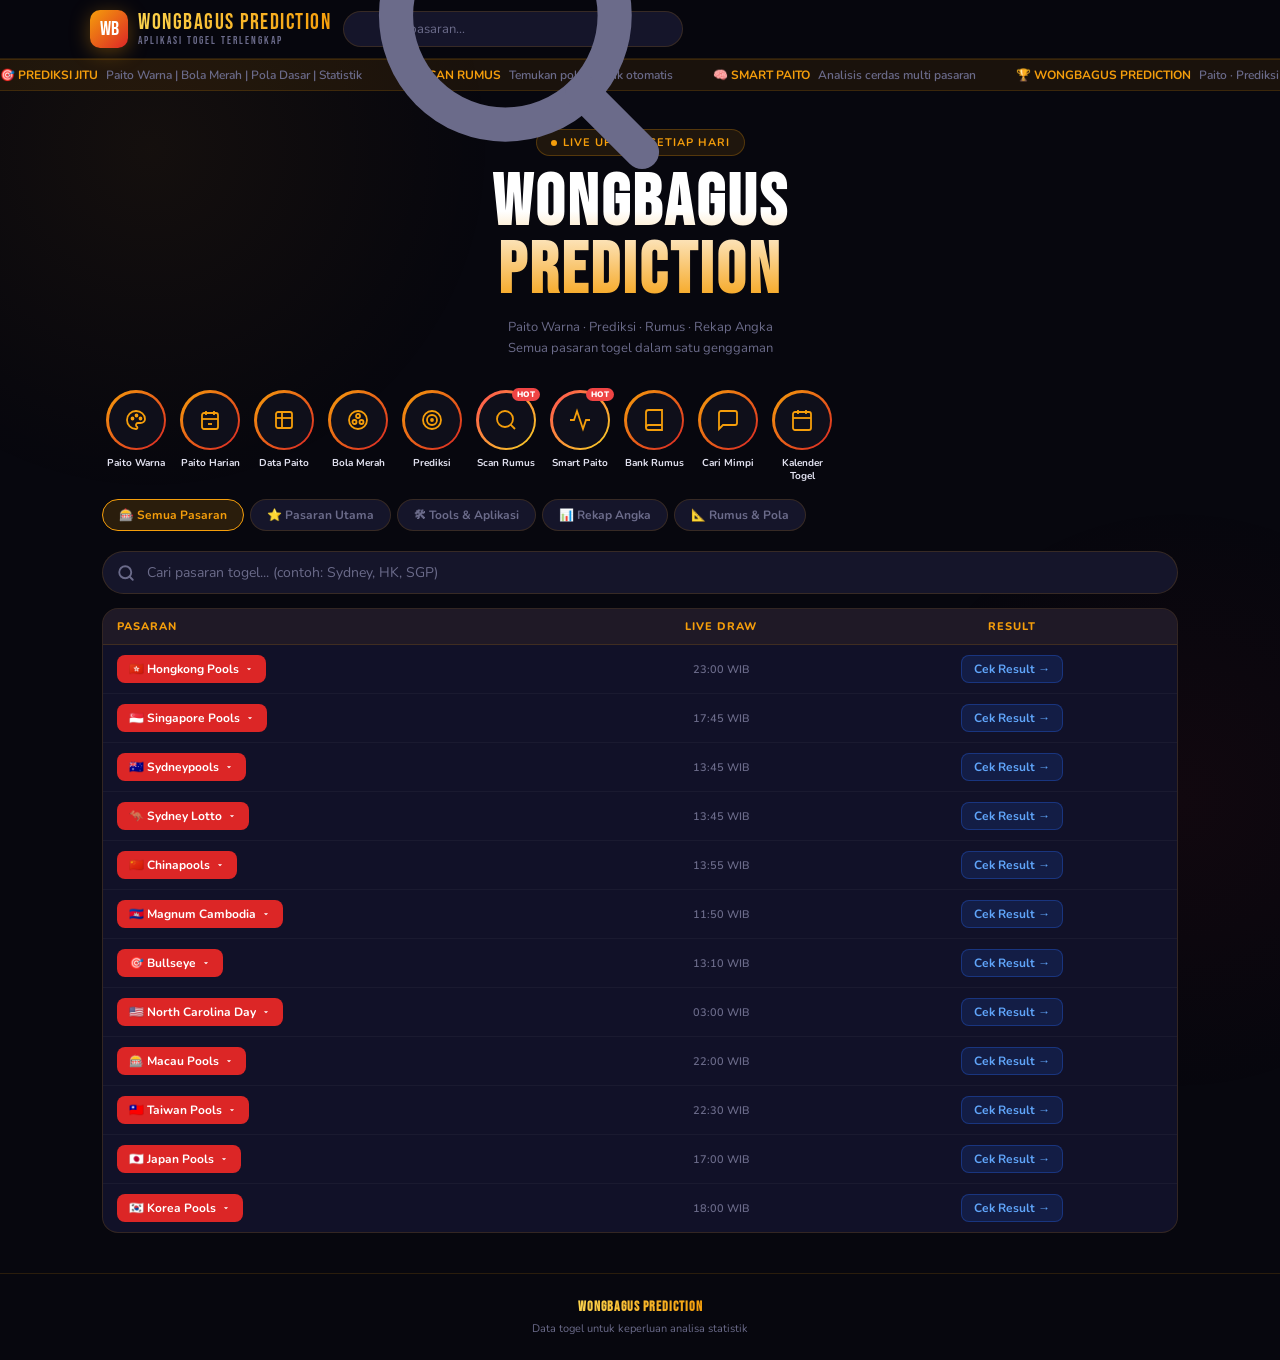
<file: index.html>
<!DOCTYPE html>
<html lang="id">
<head>
  <meta charset="UTF-8">
  <meta name="viewport" content="width=device-width, initial-scale=1.0">
  <title>WONGBAGUS PREDICTION – Aplikasi Togel Terlengkap</title>
  <meta name="description" content="WONGBAGUS PREDICTION – Paito Warna, Prediksi, Rekap, Rumus Togel terlengkap.">
  <link rel="preconnect" href="https://fonts.googleapis.com">
  <link href="https://fonts.googleapis.com/css2?family=Bebas+Neue&family=Nunito:wght@400;600;700;800;900&display=swap" rel="stylesheet">
  <style>
    :root {
      --gold: #f59e0b;
      --gold-light: #fcd34d;
      --gold-dark: #b45309;
      --red: #dc2626;
      --red-dark: #991b1b;
      --blue: #2563eb;
      --bg: #07070e;
      --bg2: #0f0f1a;
      --bg3: #15152a;
      --card: #111128;
      --border: rgba(245,158,11,0.15);
      --text: #e2e2f0;
      --muted: #6b6b8a;
      --green: #10b981;
    }

    *, *::before, *::after { box-sizing: border-box; margin: 0; padding: 0; }

    html { scroll-behavior: smooth; }

    body {
      font-family: 'Nunito', sans-serif;
      background: var(--bg);
      color: var(--text);
      min-height: 100vh;
      overflow-x: hidden;
    }

    /* BG EFFECT */
    body::before {
      content: '';
      position: fixed;
      top: -200px; left: -200px;
      width: 700px; height: 700px;
      background: radial-gradient(circle, rgba(245,158,11,0.06) 0%, transparent 70%);
      pointer-events: none;
      z-index: 0;
      animation: pulse-bg 8s ease-in-out infinite alternate;
    }
    body::after {
      content: '';
      position: fixed;
      bottom: -200px; right: -200px;
      width: 600px; height: 600px;
      background: radial-gradient(circle, rgba(220,38,38,0.05) 0%, transparent 70%);
      pointer-events: none;
      z-index: 0;
    }
    @keyframes pulse-bg {
      from { transform: scale(1); opacity: 0.7; }
      to { transform: scale(1.3); opacity: 1; }
    }

    /* HEADER */
    header {
      position: sticky;
      top: 0;
      z-index: 999;
      background: rgba(7,7,14,0.95);
      backdrop-filter: blur(16px);
      border-bottom: 1px solid var(--border);
      padding: 10px 16px;
    }
    .header-inner {
      max-width: 1100px;
      margin: 0 auto;
      display: flex;
      align-items: center;
      gap: 12px;
    }
    .logo-wrap { display: flex; align-items: center; gap: 10px; flex-shrink: 0; }
    .logo-icon {
      width: 38px; height: 38px;
      background: linear-gradient(135deg, var(--gold), var(--red));
      border-radius: 10px;
      display: flex; align-items: center; justify-content: center;
      font-family: 'Bebas Neue', sans-serif;
      font-size: 20px;
      color: #fff;
      letter-spacing: 0;
      flex-shrink: 0;
      box-shadow: 0 4px 20px rgba(245,158,11,0.35);
    }
    .logo-text {
      font-family: 'Bebas Neue', sans-serif;
      font-size: clamp(16px, 3.5vw, 22px);
      letter-spacing: 1.5px;
      background: linear-gradient(90deg, var(--gold-light), var(--gold));
      -webkit-background-clip: text;
      -webkit-text-fill-color: transparent;
      background-clip: text;
      line-height: 1;
    }
    .logo-sub {
      font-family: 'Bebas Neue', sans-serif;
      font-size: clamp(9px, 2vw, 11px);
      letter-spacing: 2px;
      color: var(--muted);
      -webkit-text-fill-color: var(--muted);
      line-height: 1;
      margin-top: 1px;
    }
    .header-search {
      flex: 1;
      position: relative;
      max-width: 340px;
    }
    .header-search input {
      width: 100%;
      background: var(--bg3);
      border: 1px solid var(--border);
      border-radius: 50px;
      padding: 8px 16px 8px 38px;
      color: var(--text);
      font-family: 'Nunito', sans-serif;
      font-size: 13px;
      outline: none;
      transition: border-color 0.2s;
    }
    .header-search input:focus { border-color: var(--gold); }
    .header-search input::placeholder { color: var(--muted); }
    .header-search svg {
      position: absolute; left: 12px; top: 50%;
      transform: translateY(-50%);
      color: var(--muted);
      pointer-events: none;
    }


    /* HERO */
    .hero {
      position: relative;
      text-align: center;
      padding: 38px 16px 24px;
      z-index: 1;
    }
    .hero-badge {
      display: inline-flex;
      align-items: center;
      gap: 6px;
      background: rgba(245,158,11,0.1);
      border: 1px solid rgba(245,158,11,0.25);
      border-radius: 50px;
      padding: 5px 14px;
      font-size: 11px;
      font-weight: 700;
      color: var(--gold);
      letter-spacing: 1px;
      text-transform: uppercase;
      margin-bottom: 14px;
    }
    .hero-badge span {
      width: 6px; height: 6px;
      background: var(--gold);
      border-radius: 50%;
      animation: blink 1.5s ease-in-out infinite;
    }
    @keyframes blink { 0%,100%{opacity:1;} 50%{opacity:0.2;} }
    .hero h1 {
      font-family: 'Bebas Neue', sans-serif;
      font-size: clamp(34px, 9vw, 72px);
      letter-spacing: 3px;
      line-height: 0.95;
      background: linear-gradient(180deg, #fff 30%, var(--gold) 100%);
      -webkit-background-clip: text;
      -webkit-text-fill-color: transparent;
      background-clip: text;
      margin-bottom: 10px;
    }
    .hero p {
      font-size: 13px;
      color: var(--muted);
      max-width: 400px;
      margin: 0 auto;
      line-height: 1.6;
    }

    /* WRAPPER */
    .main-wrap {
      max-width: 1100px;
      margin: 0 auto;
      padding: 0 12px 40px;
      position: relative;
      z-index: 1;
    }

    /* QUICK FEATURES STORY-STYLE */
    .quick-features {
      display: flex;
      gap: 14px;
      overflow-x: auto;
      padding: 8px 4px 16px;
      scrollbar-width: none;
      -ms-overflow-style: none;
    }
    .quick-features::-webkit-scrollbar { display: none; }
    .qf-item {
      display: flex;
      flex-direction: column;
      align-items: center;
      gap: 7px;
      flex-shrink: 0;
      cursor: pointer;
      text-decoration: none;
    }
    .qf-ring {
      width: 60px; height: 60px;
      border-radius: 50%;
      background: linear-gradient(135deg, var(--gold), var(--red));
      padding: 2.5px;
      transition: transform 0.2s;
    }
    .qf-item:hover .qf-ring { transform: scale(1.08); }
    .qf-inner {
      width: 100%; height: 100%;
      background: var(--bg2);
      border-radius: 50%;
      display: flex;
      align-items: center;
      justify-content: center;
    }
    .qf-inner svg { width: 24px; height: 24px; stroke: var(--gold); fill: none; stroke-width: 1.8; }
    .qf-label {
      font-size: 10px;
      font-weight: 700;
      color: var(--text);
      text-align: center;
      max-width: 60px;
      line-height: 1.3;
    }
    .qf-hot { position: relative; }
    .qf-hot .qf-ring { background: linear-gradient(135deg, #ff4e50, #f9d423); }
    .qf-hot-badge {
      position: absolute;
      top: -2px; right: -4px;
      background: #ef4444;
      color: #fff;
      font-size: 8px;
      font-weight: 900;
      padding: 1px 5px;
      border-radius: 50px;
      letter-spacing: 0.5px;
    }

    /* SECTION TITLE */
    .sec-title {
      display: flex;
      align-items: center;
      gap: 10px;
      margin: 20px 0 12px;
    }
    .sec-title h2 {
      font-family: 'Bebas Neue', sans-serif;
      font-size: clamp(18px, 5vw, 26px);
      letter-spacing: 1.5px;
      color: var(--gold-light);
    }
    .sec-title .line {
      flex: 1;
      height: 1px;
      background: linear-gradient(90deg, var(--border), transparent);
    }
    .sec-badge {
      background: rgba(245,158,11,0.12);
      border: 1px solid var(--border);
      border-radius: 50px;
      padding: 2px 10px;
      font-size: 11px;
      font-weight: 700;
      color: var(--gold);
    }

    /* SEARCH MARKET */
    .market-search-wrap {
      position: relative;
      margin-bottom: 14px;
    }
    .market-search-wrap input {
      width: 100%;
      background: var(--bg3);
      border: 1px solid var(--border);
      border-radius: 50px;
      padding: 11px 20px 11px 44px;
      color: var(--text);
      font-family: 'Nunito', sans-serif;
      font-size: 14px;
      outline: none;
      transition: border-color 0.2s;
    }
    .market-search-wrap input:focus { border-color: var(--gold); }
    .market-search-wrap input::placeholder { color: var(--muted); }
    .market-search-wrap svg {
      position: absolute; left: 15px; top: 50%;
      transform: translateY(-50%);
      color: var(--muted);
      pointer-events: none;
      width: 18px; height: 18px;
    }

    /* MARKET TABLE */
    .market-table-wrap {
      background: var(--card);
      border: 1px solid var(--border);
      border-radius: 16px;
      overflow: hidden;
    }
    table { width: 100%; border-collapse: collapse; }
    thead { background: rgba(245,158,11,0.06); }
    thead th {
      padding: 10px 14px;
      font-size: 11px;
      font-weight: 800;
      letter-spacing: 1px;
      text-transform: uppercase;
      color: var(--gold);
      border-bottom: 1px solid var(--border);
    }
    thead th:first-child { text-align: left; }
    thead th:not(:first-child) { text-align: center; }
    tbody tr {
      border-bottom: 1px solid rgba(255,255,255,0.04);
      transition: background 0.15s;
    }
    tbody tr:hover { background: rgba(245,158,11,0.04); }
    tbody tr:last-child { border-bottom: none; }
    tbody td { padding: 10px 14px; font-size: 13px; }
    tbody td:first-child { text-align: left; }
    tbody td:not(:first-child) { text-align: center; }

    /* MARKET DROPDOWN */
    .market-dropdown-wrap { position: relative; display: inline-block; }
    .mkt-btn {
      background: var(--red);
      color: #fff;
      border: none;
      border-radius: 8px;
      padding: 6px 12px;
      font-family: 'Nunito', sans-serif;
      font-size: 12px;
      font-weight: 700;
      cursor: pointer;
      display: flex;
      align-items: center;
      gap: 5px;
      transition: background 0.15s;
      white-space: nowrap;
    }
    .mkt-btn:hover { background: var(--red-dark); }
    .mkt-btn svg { width: 10px; height: 10px; fill: #fff; transition: transform 0.2s; }
    .mkt-btn.open svg { transform: rotate(180deg); }
    .mkt-dropdown {
      display: none;
      position: absolute;
      top: calc(100% + 4px);
      left: 0;
      z-index: 100;
      background: #1a1a30;
      border: 1px solid var(--border);
      border-radius: 12px;
      min-width: 220px;
      padding: 6px;
      box-shadow: 0 16px 40px rgba(0,0,0,0.6);
    }
    .mkt-dropdown.open { display: block; }
    .mkt-dropdown a {
      display: flex;
      align-items: center;
      gap: 8px;
      padding: 7px 10px;
      border-radius: 8px;
      color: var(--text);
      text-decoration: none;
      font-size: 12.5px;
      font-weight: 600;
      transition: background 0.1s, color 0.1s;
    }
    .mkt-dropdown a:hover { background: rgba(245,158,11,0.12); color: var(--gold); }
    .mkt-dropdown a svg { width: 14px; height: 14px; stroke: var(--gold); flex-shrink: 0; }
    .mkt-dropdown .dd-div {
      height: 1px;
      background: var(--border);
      margin: 4px 6px;
    }

    /* RESULT BADGES */
    .cek-result-btn {
      display: inline-block;
      background: rgba(37,99,235,0.15);
      border: 1px solid rgba(37,99,235,0.35);
      color: #60a5fa;
      font-size: 12px;
      font-weight: 700;
      padding: 5px 12px;
      border-radius: 8px;
      text-decoration: none;
      transition: background 0.15s, color 0.15s;
      white-space: nowrap;
    }
    .cek-result-btn:hover {
      background: rgba(37,99,235,0.3);
      color: #93c5fd;
    }
    .live-time {
      font-size: 11px;
      color: var(--muted);
      font-weight: 600;
    }

    .hidden-row { display: none !important; }

    /* TOOLS GRID */
    .tools-grid {
      display: grid;
      grid-template-columns: repeat(auto-fill, minmax(100px, 1fr));
      gap: 10px;
    }
    .tool-item {
      display: flex;
      flex-direction: column;
      align-items: center;
      gap: 8px;
      background: var(--card);
      border: 1px solid var(--border);
      border-radius: 14px;
      padding: 14px 8px 10px;
      text-decoration: none;
      transition: transform 0.2s, border-color 0.2s, background 0.2s;
      cursor: pointer;
      text-align: center;
    }
    .tool-item:hover {
      transform: translateY(-3px);
      border-color: var(--gold);
      background: rgba(245,158,11,0.06);
    }
    .tool-icon {
      width: 44px; height: 44px;
      border-radius: 12px;
      display: flex; align-items: center; justify-content: center;
      flex-shrink: 0;
    }
    .tool-icon svg { width: 22px; height: 22px; fill: none; stroke: #fff; stroke-width: 2; }
    .tool-name {
      font-size: 11px;
      font-weight: 700;
      color: var(--text);
      line-height: 1.3;
    }
    .tool-hot {
      display: inline-block;
      background: #ef4444;
      color: #fff;
      font-size: 8px;
      font-weight: 900;
      padding: 1px 5px;
      border-radius: 50px;
      margin-top: -4px;
    }

    /* TABS */
    .tab-nav {
      display: flex;
      gap: 6px;
      overflow-x: auto;
      scrollbar-width: none;
      padding-bottom: 4px;
      margin-bottom: 16px;
    }
    .tab-nav::-webkit-scrollbar { display: none; }
    .tab-btn {
      flex-shrink: 0;
      background: var(--bg3);
      border: 1px solid var(--border);
      border-radius: 50px;
      padding: 7px 16px;
      font-family: 'Nunito', sans-serif;
      font-size: 12px;
      font-weight: 700;
      color: var(--muted);
      cursor: pointer;
      transition: all 0.2s;
      white-space: nowrap;
    }
    .tab-btn.active, .tab-btn:hover {
      background: rgba(245,158,11,0.15);
      border-color: var(--gold);
      color: var(--gold);
    }
    .tab-pane { display: none; }
    .tab-pane.active { display: block; }

    /* PASARAN UTAMA CARDS */
    .pasaran-grid {
      display: grid;
      grid-template-columns: repeat(auto-fill, minmax(160px, 1fr));
      gap: 10px;
    }
    .pasaran-card {
      background: var(--card);
      border: 1px solid var(--border);
      border-radius: 14px;
      overflow: hidden;
      transition: transform 0.2s, border-color 0.2s;
    }
    .pasaran-card:hover { transform: translateY(-3px); border-color: var(--gold); }
    .pasaran-header {
      padding: 12px 12px 8px;
      display: flex;
      align-items: center;
      gap: 8px;
    }
    .pasaran-flag {
      font-size: 22px;
      line-height: 1;
    }
    .pasaran-name {
      font-size: 13px;
      font-weight: 800;
      color: var(--text);
    }
    .pasaran-time {
      font-size: 10px;
      color: var(--muted);
      font-weight: 600;
    }
    .pasaran-features {
      padding: 0 8px 10px;
      display: flex;
      flex-wrap: wrap;
      gap: 4px;
    }
    .feat-btn {
      display: inline-flex;
      align-items: center;
      gap: 4px;
      background: var(--bg3);
      border: 1px solid rgba(255,255,255,0.06);
      border-radius: 6px;
      padding: 4px 8px;
      font-size: 10px;
      font-weight: 700;
      color: var(--muted);
      text-decoration: none;
      transition: all 0.15s;
      white-space: nowrap;
    }
    .feat-btn:hover { background: rgba(245,158,11,0.12); color: var(--gold); border-color: var(--border); }
    .feat-btn.highlight { background: rgba(220,38,38,0.12); border-color: rgba(220,38,38,0.2); color: #f87171; }
    .feat-btn.highlight:hover { background: rgba(220,38,38,0.2); color: #fca5a5; }

    /* FOOTER */
    footer {
      text-align: center;
      padding: 24px 16px;
      border-top: 1px solid var(--border);
      color: var(--muted);
      font-size: 12px;
      position: relative;
      z-index: 1;
    }
    footer strong {
      font-family: 'Bebas Neue', sans-serif;
      letter-spacing: 1px;
      background: linear-gradient(90deg, var(--gold-light), var(--gold));
      -webkit-background-clip: text;
      -webkit-text-fill-color: transparent;
      background-clip: text;
      font-size: 14px;
    }

    /* RESPONSIVE */
    @media (max-width: 600px) {
      .header-inner { gap: 8px; }
      .logo-sub { display: none; }
      .header-search { max-width: 180px; }
      .live-col { display: none; }
      .tools-grid { grid-template-columns: repeat(auto-fill, minmax(80px, 1fr)); gap: 8px; }
      .pasaran-grid { grid-template-columns: repeat(auto-fill, minmax(140px, 1fr)); }
    }

    /* SCROLL TOP BTN */
    #scrollTop {
      position: fixed;
      bottom: 20px; right: 16px;
      width: 42px; height: 42px;
      background: linear-gradient(135deg, var(--gold), var(--gold-dark));
      border: none;
      border-radius: 50%;
      cursor: pointer;
      display: flex; align-items: center; justify-content: center;
      z-index: 500;
      box-shadow: 0 4px 20px rgba(245,158,11,0.4);
      opacity: 0;
      transform: translateY(20px);
      transition: opacity 0.3s, transform 0.3s;
    }
    #scrollTop.visible { opacity: 1; transform: translateY(0); }
    #scrollTop svg { width: 18px; height: 18px; stroke: #000; fill: none; stroke-width: 3; }

    /* ANNOUNCE TICKER */
    .ticker-wrap {
      background: rgba(245,158,11,0.08);
      border-bottom: 1px solid var(--border);
      border-top: 1px solid var(--border);
      padding: 7px 0;
      overflow: hidden;
      position: relative;
    }
    .ticker-inner {
      display: flex;
      white-space: nowrap;
      animation: ticker-scroll 30s linear infinite;
      gap: 40px;
    }
    @keyframes ticker-scroll {
      from { transform: translateX(0); }
      to { transform: translateX(-50%); }
    }
    .ticker-item {
      font-size: 12px;
      font-weight: 700;
      color: var(--gold);
      display: inline-flex;
      align-items: center;
      gap: 8px;
    }
    .ticker-item span { color: var(--muted); font-weight: 600; }
  </style>
</head>
<body>

<!-- HEADER -->
<header>
  <div class="header-inner">
    <div class="logo-wrap">
      <div class="logo-icon">WB</div>
      <div>
        <div class="logo-text">WONGBAGUS PREDICTION</div>
        <div class="logo-sub">APLIKASI TOGEL TERLENGKAP</div>
      </div>
    </div>
    <div class="header-search">
      <svg viewBox="0 0 24 24" stroke="currentColor" fill="none" stroke-width="2.5" stroke-linecap="round" stroke-linejoin="round">
        <circle cx="11" cy="11" r="8"/><line x1="21" y1="21" x2="16.65" y2="16.65"/>
      </svg>
      <input type="search" id="headerSearch" placeholder="Cari pasaran..." autocomplete="off">
    </div>

  </div>
</header>

<!-- TICKER -->
<div class="ticker-wrap">
  <div class="ticker-inner">
    <div class="ticker-item">🎯 PREDIKSI JITU <span>Paito Warna | Bola Merah | Pola Dasar | Statistik</span></div>
    <div class="ticker-item">⚡ SCAN RUMUS <span>Temukan pola terbaik otomatis</span></div>
    <div class="ticker-item">🧠 SMART PAITO <span>Analisis cerdas multi pasaran</span></div>
    <div class="ticker-item">🏆 WONGBAGUS PREDICTION <span>Paito · Prediksi · Rumus · Rekap</span></div>
    <div class="ticker-item">📊 REKAP 2D 3D 4D <span>Lengkap semua pasaran</span></div>
    <!-- duplicate for loop -->
    <div class="ticker-item">🎯 PREDIKSI JITU <span>Paito Warna | Bola Merah | Pola Dasar | Statistik</span></div>
    <div class="ticker-item">⚡ SCAN RUMUS <span>Temukan pola terbaik otomatis</span></div>
    <div class="ticker-item">🧠 SMART PAITO <span>Analisis cerdas multi pasaran</span></div>
    <div class="ticker-item">🏆 WONGBAGUS PREDICTION <span>Paito · Prediksi · Rumus · Rekap</span></div>
    <div class="ticker-item">📊 REKAP 2D 3D 4D <span>Lengkap semua pasaran</span></div>
  </div>
</div>

<!-- HERO -->
<div class="hero">
  <div class="hero-badge"><span></span> LIVE UPDATE SETIAP HARI</div>
  <h1>WONGBAGUS<br>PREDICTION</h1>
  <p>Paito Warna · Prediksi · Rumus · Rekap Angka<br>Semua pasaran togel dalam satu genggaman</p>
</div>

<!-- MAIN CONTENT -->
<div class="main-wrap">

  <!-- QUICK FEATURES -->
  <div class="quick-features">
    <a href="https://159.65.133.131/paito-warna/" class="qf-item" target="_blank" rel="noopener">
      <div class="qf-ring"><div class="qf-inner">
        <svg viewBox="0 0 24 24"><path d="M12 21a9 9 0 0 1 0-18c4.97 0 9 3.582 9 8 0 1.06-.474 2.078-1.318 2.828-.844.75-1.989 1.172-3.182 1.172h-2.5a2 2 0 0 0-1 3.75A1.3 1.3 0 0 1 12 21"/><circle cx="8.5" cy="10.5" r="1"/><circle cx="12.5" cy="7.5" r="1"/><circle cx="16.5" cy="10.5" r="1"/></svg>
      </div></div>
      <span class="qf-label">Paito Warna</span>
    </a>
    <a href="https://159.65.133.131/paito-harian/" class="qf-item" target="_blank" rel="noopener">
      <div class="qf-ring"><div class="qf-inner">
        <svg viewBox="0 0 24 24"><rect x="4" y="5" width="16" height="16" rx="2"/><line x1="16" y1="3" x2="16" y2="7"/><line x1="8" y1="3" x2="8" y2="7"/><line x1="4" y1="11" x2="20" y2="11"/><line x1="10" y1="16" x2="14" y2="16"/></svg>
      </div></div>
      <span class="qf-label">Paito Harian</span>
    </a>
    <a href="https://159.65.133.131/data-pengeluaran-togel/" class="qf-item" target="_blank" rel="noopener">
      <div class="qf-ring"><div class="qf-inner">
        <svg viewBox="0 0 24 24"><rect x="4" y="4" width="16" height="16" rx="2"/><line x1="4" y1="10" x2="20" y2="10"/><line x1="10" y1="4" x2="10" y2="20"/></svg>
      </div></div>
      <span class="qf-label">Data Paito</span>
    </a>
    <a href="https://159.65.133.131/bola-merah/" class="qf-item" target="_blank" rel="noopener">
      <div class="qf-ring"><div class="qf-inner">
        <svg viewBox="0 0 24 24"><circle cx="12" cy="12" r="9"/><circle cx="12" cy="8" r="2"/><circle cx="8.5" cy="14" r="2"/><circle cx="15.5" cy="14" r="2"/></svg>
      </div></div>
      <span class="qf-label">Bola Merah</span>
    </a>
    <a href="https://159.65.133.131/prediksi/" class="qf-item" target="_blank" rel="noopener">
      <div class="qf-ring"><div class="qf-inner">
        <svg viewBox="0 0 24 24"><circle cx="12" cy="12" r="9"/><circle cx="12" cy="12" r="5"/><circle cx="12" cy="12" r="1"/></svg>
      </div></div>
      <span class="qf-label">Prediksi</span>
    </a>
    <a href="https://159.65.133.131/scanner-angkanet-pro/" class="qf-item qf-hot" target="_blank" rel="noopener">
      <span class="qf-hot-badge">HOT</span>
      <div class="qf-ring"><div class="qf-inner">
        <svg viewBox="0 0 24 24"><circle cx="11" cy="11" r="8"/><line x1="21" y1="21" x2="16.65" y2="16.65"/></svg>
      </div></div>
      <span class="qf-label">Scan Rumus</span>
    </a>
    <a href="https://159.65.133.131/smart-paito-warna-engine/" class="qf-item qf-hot" target="_blank" rel="noopener">
      <span class="qf-hot-badge">HOT</span>
      <div class="qf-ring"><div class="qf-inner">
        <svg viewBox="0 0 24 24"><polyline points="22 12 18 12 15 21 9 3 6 12 2 12"/></svg>
      </div></div>
      <span class="qf-label">Smart Paito</span>
    </a>
    <a href="https://159.65.133.131/bank-rumus/" class="qf-item" target="_blank" rel="noopener">
      <div class="qf-ring"><div class="qf-inner">
        <svg viewBox="0 0 24 24"><path d="M4 19.5A2.5 2.5 0 0 1 6.5 17H20"/><path d="M6.5 2H20v20H6.5A2.5 2.5 0 0 1 4 19.5v-15A2.5 2.5 0 0 1 6.5 2z"/></svg>
      </div></div>
      <span class="qf-label">Bank Rumus</span>
    </a>
    <a href="https://159.65.133.131/cari-mimpi/" class="qf-item" target="_blank" rel="noopener">
      <div class="qf-ring"><div class="qf-inner">
        <svg viewBox="0 0 24 24"><path d="M21 15a2 2 0 0 1-2 2H7l-4 4V5a2 2 0 0 1 2-2h14a2 2 0 0 1 2 2z"/></svg>
      </div></div>
      <span class="qf-label">Cari Mimpi</span>
    </a>
    <a href="https://159.65.133.131/kalender-togel/" class="qf-item" target="_blank" rel="noopener">
      <div class="qf-ring"><div class="qf-inner">
        <svg viewBox="0 0 24 24"><rect x="3" y="4" width="18" height="18" rx="2" ry="2"/><line x1="16" y1="2" x2="16" y2="6"/><line x1="8" y1="2" x2="8" y2="6"/><line x1="3" y1="10" x2="21" y2="10"/></svg>
      </div></div>
      <span class="qf-label">Kalender Togel</span>
    </a>
  </div>

  <!-- TABS -->
  <div class="tab-nav">
    <button class="tab-btn active" onclick="switchTab('market')">🎰 Semua Pasaran</button>
    <button class="tab-btn" onclick="switchTab('pasaran')">⭐ Pasaran Utama</button>
    <button class="tab-btn" onclick="switchTab('tools')">🛠 Tools & Aplikasi</button>
    <button class="tab-btn" onclick="switchTab('rekap')">📊 Rekap Angka</button>
    <button class="tab-btn" onclick="switchTab('rumus')">📐 Rumus & Pola</button>
  </div>

  <!-- TAB: SEMUA PASARAN -->
  <div class="tab-pane active" id="tab-market">
    <div class="market-search-wrap">
      <svg viewBox="0 0 24 24" stroke="currentColor" fill="none" stroke-width="2.5" stroke-linecap="round" stroke-linejoin="round">
        <circle cx="11" cy="11" r="8"/><line x1="21" y1="21" x2="16.65" y2="16.65"/>
      </svg>
      <input type="search" id="marketSearch" placeholder="Cari pasaran togel... (contoh: Sydney, HK, SGP)" autocomplete="off">
    </div>
    <div class="market-table-wrap">
      <table>
        <thead>
          <tr>
            <th style="text-align:left;">Pasaran</th>
            <th class="live-col">Live Draw</th>
            <th>Result</th>
          </tr>
        </thead>
        <tbody id="marketTableBody">
          <!-- markets injected by JS -->
        </tbody>
      </table>
    </div>
  </div>

  <!-- TAB: PASARAN UTAMA -->
  <div class="tab-pane" id="tab-pasaran">
    <div class="sec-title">
      <h2>Pasaran Utama</h2>
      <div class="line"></div>
      <div class="sec-badge">8 Pasaran</div>
    </div>
    <div class="pasaran-grid" id="pasaranGrid">
      <!-- injected by JS -->
    </div>
  </div>

  <!-- TAB: TOOLS & APLIKASI -->
  <div class="tab-pane" id="tab-tools">
    <div class="sec-title"><h2>Aplikasi & Tools Utama</h2><div class="line"></div></div>
    <div class="tools-grid">
      <a href="https://159.65.133.131/scanner-angkanet-pro/" class="tool-item" target="_blank" rel="noopener">
        <div class="tool-icon" style="background:linear-gradient(135deg,#ef4444,#b91c1c)">
          <svg viewBox="0 0 24 24"><circle cx="11" cy="11" r="8"/><line x1="21" y1="21" x2="16.65" y2="16.65"/></svg>
        </div>
        <span class="tool-name">Scan Rumus</span><span class="tool-hot">HOT</span>
      </a>
      <a href="https://159.65.133.131/smart-paito-warna-engine/" class="tool-item" target="_blank" rel="noopener">
        <div class="tool-icon" style="background:linear-gradient(135deg,#FF416C,#FF4B2B)">
          <svg viewBox="0 0 24 24"><polyline points="22 12 18 12 15 21 9 3 6 12 2 12"/></svg>
        </div>
        <span class="tool-name">Smart Paito</span><span class="tool-hot">HOT</span>
      </a>
      <a href="https://159.65.133.131/tools-angkanet/" class="tool-item" target="_blank" rel="noopener">
        <div class="tool-icon" style="background:linear-gradient(135deg,#3b82f6,#1d4ed8)">
          <svg viewBox="0 0 24 24"><path d="M14.7 6.3a1 1 0 000 1.4l1.6 1.6a1 1 0 001.4 0l3.77-3.77a6 6 0 01-7.94 7.94l-6.91 6.91a2.12 2.12 0 01-3-3l6.91-6.91a6 6 0 017.94-7.94l-3.76 3.76z"/></svg>
        </div>
        <span class="tool-name">Tools Lengkap</span>
      </a>
      <a href="https://159.65.133.131/prediksi/" class="tool-item" target="_blank" rel="noopener">
        <div class="tool-icon" style="background:linear-gradient(135deg,#8b5cf6,#6d28d9)">
          <svg viewBox="0 0 24 24"><circle cx="12" cy="12" r="9"/><circle cx="12" cy="12" r="5"/><circle cx="12" cy="12" r="1"/></svg>
        </div>
        <span class="tool-name">Prediksi</span>
      </a>
      <a href="https://159.65.133.131/data-pengeluaran-togel/" class="tool-item" target="_blank" rel="noopener">
        <div class="tool-icon" style="background:linear-gradient(135deg,#06b6d4,#0e7490)">
          <svg viewBox="0 0 24 24"><rect x="4" y="4" width="16" height="16" rx="2"/><line x1="4" y1="10" x2="20" y2="10"/><line x1="10" y1="4" x2="10" y2="20"/></svg>
        </div>
        <span class="tool-name">Data Togel</span>
      </a>
      <a href="https://159.65.133.131/bola-merah/" class="tool-item" target="_blank" rel="noopener">
        <div class="tool-icon" style="background:linear-gradient(135deg,#f97316,#c2410c)">
          <svg viewBox="0 0 24 24"><circle cx="12" cy="12" r="9"/><circle cx="12" cy="8" r="2"/><circle cx="8.5" cy="14" r="2"/><circle cx="15.5" cy="14" r="2"/></svg>
        </div>
        <span class="tool-name">Bola Merah</span>
      </a>
      <a href="https://159.65.133.131/paito-warna/" class="tool-item" target="_blank" rel="noopener">
        <div class="tool-icon" style="background:linear-gradient(135deg,#10b981,#047857)">
          <svg viewBox="0 0 24 24"><path d="M12 21a9 9 0 0 1 0-18c4.97 0 9 3.582 9 8 0 1.06-.474 2.078-1.318 2.828-.844.75-1.989 1.172-3.182 1.172h-2.5a2 2 0 0 0-1 3.75A1.3 1.3 0 0 1 12 21"/></svg>
        </div>
        <span class="tool-name">Paito Warna</span>
      </a>
      <a href="https://159.65.133.131/paito-harian/" class="tool-item" target="_blank" rel="noopener">
        <div class="tool-icon" style="background:linear-gradient(135deg,#10b981,#047857)">
          <svg viewBox="0 0 24 24"><rect x="4" y="5" width="16" height="16" rx="2"/><line x1="16" y1="3" x2="16" y2="7"/><line x1="8" y1="3" x2="8" y2="7"/><line x1="4" y1="11" x2="20" y2="11"/></svg>
        </div>
        <span class="tool-name">Paito Harian</span>
      </a>
      <a href="https://159.65.133.131/cari-2d/" class="tool-item" target="_blank" rel="noopener">
        <div class="tool-icon" style="background:linear-gradient(135deg,#8E2DE2,#4A00E0)">
          <svg viewBox="0 0 24 24"><path d="M14 3v4a1 1 0 001 1h4"/><path d="M12 21H7a2 2 0 01-2-2V5a2 2 0 012-2h7l5 5v4.5"/><circle cx="16.5" cy="17.5" r="2.5"/><line x1="18.5" y1="19.5" x2="21" y2="22"/></svg>
        </div>
        <span class="tool-name">Cari 2D</span>
      </a>
      <a href="https://159.65.133.131/cari-mimpi/" class="tool-item" target="_blank" rel="noopener">
        <div class="tool-icon" style="background:linear-gradient(135deg,#8E2DE2,#4A00E0)">
          <svg viewBox="0 0 24 24"><path d="M21 15a2 2 0 01-2 2H7l-4 4V5a2 2 0 012-2h14a2 2 0 012 2z"/></svg>
        </div>
        <span class="tool-name">Cari Mimpi</span>
      </a>
      <a href="https://159.65.133.131/kalender-togel/" class="tool-item" target="_blank" rel="noopener">
        <div class="tool-icon" style="background:linear-gradient(135deg,#8E2DE2,#4A00E0)">
          <svg viewBox="0 0 24 24"><rect x="3" y="4" width="18" height="18" rx="2"/><line x1="16" y1="2" x2="16" y2="6"/><line x1="8" y1="2" x2="8" y2="6"/><line x1="3" y1="10" x2="21" y2="10"/></svg>
        </div>
        <span class="tool-name">Kalender Togel</span>
      </a>
      <a href="https://159.65.133.131/buku-mimpi-lengkap/" class="tool-item" target="_blank" rel="noopener">
        <div class="tool-icon" style="background:linear-gradient(135deg,#f59e0b,#b45309)">
          <svg viewBox="0 0 24 24"><path d="M2 3h6a4 4 0 014 4v14a3 3 0 00-3-3H2z"/><path d="M22 3h-6a4 4 0 00-4 4v14a3 3 0 013-3h7z"/></svg>
        </div>
        <span class="tool-name">Buku Mimpi</span>
      </a>
      <a href="https://159.65.133.131/kolaborasi-ln/" class="tool-item" target="_blank" rel="noopener">
        <div class="tool-icon" style="background:linear-gradient(135deg,#8E2DE2,#4A00E0)">
          <svg viewBox="0 0 24 24"><path d="M17 21v-2a4 4 0 00-4-4H5a4 4 0 00-4 4v2"/><circle cx="9" cy="7" r="4"/><path d="M23 21v-2a4 4 0 00-3-3.87"/><path d="M16 3.13a4 4 0 010 7.75"/></svg>
        </div>
        <span class="tool-name">Kolaborasi LN</span>
      </a>
      <a href="https://159.65.133.131/generator-ln/" class="tool-item" target="_blank" rel="noopener">
        <div class="tool-icon" style="background:linear-gradient(135deg,#f12711,#f5af19)">
          <svg viewBox="0 0 24 24"><circle cx="12" cy="12" r="10"/><circle cx="12" cy="12" r="6"/><circle cx="12" cy="12" r="2"/></svg>
        </div>
        <span class="tool-name">Generator LN</span>
      </a>
      <a href="https://159.65.133.131/kalkulator-invest/" class="tool-item" target="_blank" rel="noopener">
        <div class="tool-icon" style="background:linear-gradient(135deg,#f12711,#f5af19)">
          <svg viewBox="0 0 24 24"><rect x="2" y="5" width="20" height="14" rx="2"/><line x1="2" y1="10" x2="22" y2="10"/></svg>
        </div>
        <span class="tool-name">Kalkulator Invest</span>
      </a>
      <a href="https://159.65.133.131/bank-rumus/" class="tool-item" target="_blank" rel="noopener">
        <div class="tool-icon" style="background:linear-gradient(135deg,#3b82f6,#1e40af)">
          <svg viewBox="0 0 24 24"><path d="M4 19.5A2.5 2.5 0 016.5 17H20"/><path d="M6.5 2H20v20H6.5A2.5 2.5 0 014 19.5v-15A2.5 2.5 0 016.5 2z"/></svg>
        </div>
        <span class="tool-name">Bank Rumus</span>
      </a>
    </div>
  </div>

  <!-- TAB: REKAP ANGKA -->
  <div class="tab-pane" id="tab-rekap">
    <div class="sec-title"><h2>Rekap Angka</h2><div class="line"></div></div>
    <div class="tools-grid">
      <a href="https://159.65.133.131/rekap-2d/" class="tool-item" target="_blank" rel="noopener">
        <div class="tool-icon" style="background:linear-gradient(135deg,#00b09b,#96c93d)">
          <svg viewBox="0 0 24 24"><line x1="8" y1="6" x2="21" y2="6"/><line x1="8" y1="12" x2="21" y2="12"/><line x1="8" y1="18" x2="21" y2="18"/><line x1="3" y1="6" x2="3.01" y2="6"/><line x1="3" y1="12" x2="3.01" y2="12"/><line x1="3" y1="18" x2="3.01" y2="18"/></svg>
        </div>
        <span class="tool-name">Rekap 2D</span>
      </a>
      <a href="https://159.65.133.131/rekap-3d/" class="tool-item" target="_blank" rel="noopener">
        <div class="tool-icon" style="background:linear-gradient(135deg,#00b09b,#96c93d)">
          <svg viewBox="0 0 24 24"><line x1="8" y1="6" x2="21" y2="6"/><line x1="8" y1="12" x2="21" y2="12"/><line x1="8" y1="18" x2="21" y2="18"/><line x1="3" y1="6" x2="3.01" y2="6"/><line x1="3" y1="12" x2="3.01" y2="12"/><line x1="3" y1="18" x2="3.01" y2="18"/></svg>
        </div>
        <span class="tool-name">Rekap 3D</span>
      </a>
      <a href="https://159.65.133.131/rekap-4d/" class="tool-item" target="_blank" rel="noopener">
        <div class="tool-icon" style="background:linear-gradient(135deg,#00b09b,#96c93d)">
          <svg viewBox="0 0 24 24"><line x1="8" y1="6" x2="21" y2="6"/><line x1="8" y1="12" x2="21" y2="12"/><line x1="8" y1="18" x2="21" y2="18"/><line x1="3" y1="6" x2="3.01" y2="6"/><line x1="3" y1="12" x2="3.01" y2="12"/><line x1="3" y1="18" x2="3.01" y2="18"/></svg>
        </div>
        <span class="tool-name">Rekap 4D</span>
      </a>
      <a href="https://159.65.133.131/rekap-ct/" class="tool-item" target="_blank" rel="noopener">
        <div class="tool-icon" style="background:linear-gradient(135deg,#00b09b,#96c93d)">
          <svg viewBox="0 0 24 24"><path d="M4 10a2 2 0 104 0 2 2 0 00-4 0"/><line x1="6" y1="4" x2="6" y2="8"/><line x1="6" y1="12" x2="6" y2="20"/><path d="M10 16a2 2 0 104 0 2 2 0 00-4 0"/><line x1="12" y1="4" x2="12" y2="14"/><line x1="12" y1="18" x2="12" y2="20"/><path d="M16 7a2 2 0 104 0 2 2 0 00-4 0"/><line x1="18" y1="4" x2="18" y2="5"/><line x1="18" y1="9" x2="18" y2="20"/></svg>
        </div>
        <span class="tool-name">Rekap CT</span>
      </a>
      <a href="https://159.65.133.131/rekap-kumat/" class="tool-item" target="_blank" rel="noopener">
        <div class="tool-icon" style="background:linear-gradient(135deg,#00b09b,#96c93d)">
          <svg viewBox="0 0 24 24"><path d="M4 10a2 2 0 104 0 2 2 0 00-4 0"/><line x1="6" y1="4" x2="6" y2="8"/><line x1="6" y1="12" x2="6" y2="20"/><path d="M10 16a2 2 0 104 0 2 2 0 00-4 0"/><line x1="12" y1="4" x2="12" y2="14"/><line x1="12" y1="18" x2="12" y2="20"/></svg>
        </div>
        <span class="tool-name">Rekap Kumat</span>
      </a>
      <a href="https://159.65.133.131/rekap-angka-lengkap/" class="tool-item" target="_blank" rel="noopener">
        <div class="tool-icon" style="background:linear-gradient(135deg,#00b09b,#96c93d)">
          <svg viewBox="0 0 24 24"><rect x="3" y="3" width="18" height="18" rx="2"/><line x1="3" y1="9" x2="21" y2="9"/><line x1="3" y1="15" x2="21" y2="15"/><line x1="9" y1="3" x2="9" y2="21"/><line x1="15" y1="3" x2="15" y2="21"/></svg>
        </div>
        <span class="tool-name">Rekap Lengkap</span>
      </a>
      <a href="https://159.65.133.131/paito-warna-hongkong-pools/" class="tool-item" target="_blank" rel="noopener">
        <div class="tool-icon" style="background:linear-gradient(135deg,#e52d27,#b31217)">
          <svg viewBox="0 0 24 24"><path d="M12 21a9 9 0 010-18c4.97 0 9 3.582 9 8 0 1.06-.474 2.078-1.318 2.828-.844.75-1.989 1.172-3.182 1.172h-2.5a2 2 0 00-1 3.75A1.3 1.3 0 0112 21"/></svg>
        </div>
        <span class="tool-name">Paito HK</span>
      </a>
      <a href="https://159.65.133.131/paito-warna-singapore/" class="tool-item" target="_blank" rel="noopener">
        <div class="tool-icon" style="background:linear-gradient(135deg,#e52d27,#b31217)">
          <svg viewBox="0 0 24 24"><path d="M12 21a9 9 0 010-18c4.97 0 9 3.582 9 8 0 1.06-.474 2.078-1.318 2.828-.844.75-1.989 1.172-3.182 1.172h-2.5a2 2 0 00-1 3.75A1.3 1.3 0 0112 21"/></svg>
        </div>
        <span class="tool-name">Paito SGP</span>
      </a>
      <a href="https://159.65.133.131/paito-warna-sydney-pools/" class="tool-item" target="_blank" rel="noopener">
        <div class="tool-icon" style="background:linear-gradient(135deg,#e52d27,#b31217)">
          <svg viewBox="0 0 24 24"><path d="M12 21a9 9 0 010-18c4.97 0 9 3.582 9 8 0 1.06-.474 2.078-1.318 2.828-.844.75-1.989 1.172-3.182 1.172h-2.5a2 2 0 00-1 3.75A1.3 1.3 0 0112 21"/></svg>
        </div>
        <span class="tool-name">Paito SDY</span>
      </a>
      <a href="https://159.65.133.131/statistik-angka-togel-singapore/" class="tool-item" target="_blank" rel="noopener">
        <div class="tool-icon" style="background:linear-gradient(135deg,#8b5cf6,#6d28d9)">
          <svg viewBox="0 0 24 24"><path d="M4 19l16 0"/><path d="M4 15l4-6 4 2 4-5 4 4"/></svg>
        </div>
        <span class="tool-name">Statistik SGP</span>
      </a>
    </div>
  </div>

  <!-- TAB: RUMUS & POLA -->
  <div class="tab-pane" id="tab-rumus">
    <div class="sec-title"><h2>Rumus & Pola</h2><div class="line"></div></div>
    <div class="tools-grid">
      <a href="https://159.65.133.131/bank-rumus/" class="tool-item" target="_blank" rel="noopener">
        <div class="tool-icon" style="background:linear-gradient(135deg,#3b82f6,#1e40af)">
          <svg viewBox="0 0 24 24"><path d="M4 19.5A2.5 2.5 0 016.5 17H20"/><path d="M6.5 2H20v20H6.5A2.5 2.5 0 014 19.5v-15A2.5 2.5 0 016.5 2z"/></svg>
        </div>
        <span class="tool-name">Bank Rumus</span>
      </a>
      <a href="https://159.65.133.131/bbfs/" class="tool-item" target="_blank" rel="noopener">
        <div class="tool-icon" style="background:linear-gradient(135deg,#3b82f6,#1e40af)">
          <svg viewBox="0 0 24 24"><path d="M4 19.5A2.5 2.5 0 016.5 17H20"/><path d="M6.5 2H20v20H6.5A2.5 2.5 0 014 19.5v-15A2.5 2.5 0 016.5 2z"/></svg>
        </div>
        <span class="tool-name">BBFS</span>
      </a>
      <a href="https://159.65.133.131/rumus-lengkap/" class="tool-item" target="_blank" rel="noopener">
        <div class="tool-icon" style="background:linear-gradient(135deg,#f59e0b,#b45309)">
          <svg viewBox="0 0 24 24"><path d="M4 19.5A2.5 2.5 0 016.5 17H20"/><path d="M6.5 2H20v20H6.5A2.5 2.5 0 014 19.5v-15A2.5 2.5 0 016.5 2z"/></svg>
        </div>
        <span class="tool-name">Rumus Harian</span>
      </a>
      <a href="https://159.65.133.131/rumus-otomatis/" class="tool-item" target="_blank" rel="noopener">
        <div class="tool-icon" style="background:linear-gradient(135deg,#f59e0b,#b45309)">
          <svg viewBox="0 0 24 24"><path d="M12 2a10 10 0 100 20A10 10 0 0012 2z"/><path d="M12 6v6l4 2"/></svg>
        </div>
        <span class="tool-name">Rumus Otomatis</span>
      </a>
      <a href="https://159.65.133.131/rumus-manual/" class="tool-item" target="_blank" rel="noopener">
        <div class="tool-icon" style="background:linear-gradient(135deg,#f12711,#f5af19)">
          <svg viewBox="0 0 24 24"><path d="M12 20h9"/><path d="M16.5 3.5a2.121 2.121 0 013 3L7 19l-4 1 1-4L16.5 3.5z"/></svg>
        </div>
        <span class="tool-name">Rumus Manual</span>
      </a>
      <a href="https://159.65.133.131/pola-dasar-singapore/" class="tool-item" target="_blank" rel="noopener">
        <div class="tool-icon" style="background:linear-gradient(135deg,#e52d27,#b31217)">
          <svg viewBox="0 0 24 24"><path d="M12 3l8 4.5v9L12 21l-8-4.5v-9L12 3"/><path d="M12 12l8-4.5M12 12v9M12 12L4 7.5"/></svg>
        </div>
        <span class="tool-name">Pola Dasar SGP</span>
      </a>
      <a href="https://159.65.133.131/pola-dasar-hongkong/" class="tool-item" target="_blank" rel="noopener">
        <div class="tool-icon" style="background:linear-gradient(135deg,#e52d27,#b31217)">
          <svg viewBox="0 0 24 24"><path d="M12 3l8 4.5v9L12 21l-8-4.5v-9L12 3"/><path d="M12 12l8-4.5M12 12v9M12 12L4 7.5"/></svg>
        </div>
        <span class="tool-name">Pola Dasar HK</span>
      </a>
      <a href="https://159.65.133.131/pola-dasar-sydney-pools/" class="tool-item" target="_blank" rel="noopener">
        <div class="tool-icon" style="background:linear-gradient(135deg,#e52d27,#b31217)">
          <svg viewBox="0 0 24 24"><path d="M12 3l8 4.5v9L12 21l-8-4.5v-9L12 3"/><path d="M12 12l8-4.5M12 12v9M12 12L4 7.5"/></svg>
        </div>
        <span class="tool-name">Pola Dasar SDY</span>
      </a>
    </div>
  </div>

</div><!-- /main-wrap -->

<!-- FOOTER -->
<footer>
  <p style="margin-bottom:6px;"><strong>WONGBAGUS PREDICTION</strong></p>
  <p style="margin-top:6px;font-size:11px;">Data togel untuk keperluan analisa statistik</p>
</footer>

<!-- SCROLL TOP -->
<button id="scrollTop" onclick="window.scrollTo({top:0,behavior:'smooth'})">
  <svg viewBox="0 0 24 24"><polyline points="18 15 12 9 6 15"/></svg>
</button>

<script>
  const BASE = 'https://159.65.133.131';

  const FEATURES = [
    { label:'Paito Warna', path: m => `/paito-warna-${m}`, cls:'', icon:'palette' },
    { label:'Paito Harian', path: m => `/paito-harian-${m}`, cls:'', icon:'calendar' },
    { label:'Data Paito', path: m => `/data-pengeluaran-togel-${m}`, cls:'', icon:'grid' },
    { label:'Bola Merah', path: m => `/bola-merah-${m}`, cls:'highlight', icon:'target' },
    { label:'Pola Dasar', path: m => `/pola-dasar-${m}`, cls:'', icon:'hex' },
    { label:'Statistik', path: m => `/statistik-angka-togel-${m}`, cls:'', icon:'chart' },
    { label:'Prediksi', path: m => `/prediksi-${m}`, cls:'highlight', icon:'bullseye' },
  ];

  const SVG = {
    palette: `<svg viewBox="0 0 24 24" width="10" height="10" fill="none" stroke="currentColor" stroke-width="2"><path d="M12 21a9 9 0 0 1 0-18c4.97 0 9 3.582 9 8"/></svg>`,
    calendar: `<svg viewBox="0 0 24 24" width="10" height="10" fill="none" stroke="currentColor" stroke-width="2"><rect x="3" y="4" width="18" height="18" rx="2"/><line x1="16" y1="2" x2="16" y2="6"/><line x1="8" y1="2" x2="8" y2="6"/><line x1="3" y1="10" x2="21" y2="10"/></svg>`,
    grid: `<svg viewBox="0 0 24 24" width="10" height="10" fill="none" stroke="currentColor" stroke-width="2"><rect x="3" y="3" width="18" height="18" rx="2"/><line x1="3" y1="9" x2="21" y2="9"/><line x1="3" y1="15" x2="21" y2="15"/><line x1="9" y1="3" x2="9" y2="21"/><line x1="15" y1="3" x2="15" y2="21"/></svg>`,
    target: `<svg viewBox="0 0 24 24" width="10" height="10" fill="none" stroke="currentColor" stroke-width="2"><circle cx="12" cy="12" r="9"/><circle cx="12" cy="8" r="2"/><circle cx="8.5" cy="14" r="2"/><circle cx="15.5" cy="14" r="2"/></svg>`,
    hex: `<svg viewBox="0 0 24 24" width="10" height="10" fill="none" stroke="currentColor" stroke-width="2"><path d="M12 3l8 4.5v9L12 21l-8-4.5v-9z"/></svg>`,
    chart: `<svg viewBox="0 0 24 24" width="10" height="10" fill="none" stroke="currentColor" stroke-width="2"><path d="M4 19l16 0"/><path d="M4 15l4-6 4 2 4-5 4 4"/></svg>`,
    bullseye: `<svg viewBox="0 0 24 24" width="10" height="10" fill="none" stroke="currentColor" stroke-width="2"><circle cx="12" cy="12" r="9"/><circle cx="12" cy="12" r="5"/><circle cx="12" cy="12" r="1"/></svg>`,
    dd: `<svg viewBox="0 0 24 24" width="10" height="10" fill="currentColor"><path d="M7 10l5 5 5-5z"/></svg>`,
  };

  const MARKETS = [
    { name:'Hongkong Pools',    slug:'hongkong-pools',    emoji:'🇭🇰', live:'23:00 WIB', mainPath:'/paito-warna-hongkong-pools/' },
    { name:'Singapore Pools',   slug:'singapore',         emoji:'🇸🇬', live:'17:45 WIB', mainPath:'/paito-warna-singapore/' },
    { name:'Sydneypools',       slug:'sydney-pools',      emoji:'🇦🇺', live:'13:45 WIB', mainPath:'/paito-warna-sydney-pools/' },
    { name:'Sydney Lotto',      slug:'sdlotto',           emoji:'🦘',  live:'13:45 WIB', mainPath:'/paito-warna-sdlotto/' },
    { name:'Chinapools',        slug:'chinapools',        emoji:'🇨🇳', live:'13:55 WIB', mainPath:'/paito-warna-chinapools/' },
    { name:'Magnum Cambodia',   slug:'magnum-cambodia',   emoji:'🇰🇭', live:'11:50 WIB', mainPath:'/paito-warna-magnum-cambodia/' },
    { name:'Bullseye',          slug:'bullseye',          emoji:'🎯',  live:'13:10 WIB', mainPath:'/paito-warna-bullseye/' },
    { name:'North Carolina Day',slug:'north-carolina-day',emoji:'🇺🇸', live:'03:00 WIB', mainPath:'/paito-warna-north-carolina-day/' },
    { name:'Macau Pools',       slug:'macau',             emoji:'🎰',  live:'22:00 WIB', mainPath:'/paito-warna-macau/' },
    { name:'Taiwan Pools',      slug:'taiwan',            emoji:'🇹🇼', live:'22:30 WIB', mainPath:'/paito-warna-taiwan/' },
    { name:'Japan Pools',       slug:'japan',             emoji:'🇯🇵', live:'17:00 WIB', mainPath:'/paito-warna-japan/' },
    { name:'Korea Pools',       slug:'korea',             emoji:'🇰🇷', live:'18:00 WIB', mainPath:'/paito-warna-korea/' },
  ];

  function buildDropdown(slug) {
    const items = FEATURES.map(f => {
      const url = BASE + f.path(slug) + '/';
      return `<a href="${url}" target="_blank" rel="noopener">${SVG[f.icon]} ${f.label}</a>`;
    }).join('');
    return `
      <div class="mkt-dropdown" id="dd-${slug}">
        ${items}

      </div>`;
  }

  function buildMarketRow(m) {
    const btnId = 'btn-' + m.slug;
    return `
      <tr data-name="${m.name.toLowerCase()}">
        <td>
          <div style="display:flex;align-items:center;gap:8px;flex-wrap:wrap;">
            <div class="market-dropdown-wrap">
              <button class="mkt-btn" id="${btnId}" onclick="toggleDD('${m.slug}','${btnId}')">
                ${m.emoji} ${m.name} ${SVG.dd}
              </button>
              ${buildDropdown(m.slug)}
            </div>
          </div>
        </td>
        <td class="live-col">
          <div class="live-time">${m.live}</div>
        </td>
        <td>
          <a href="${BASE}${m.mainPath}" target="_blank" rel="noopener" class="cek-result-btn">Cek Result →</a>
        </td>
      </tr>`;
  }

  function buildPasaranCard(m) {
    const feats = FEATURES.map(f => {
      const url = BASE + f.path(m.slug) + '/';
      return `<a href="${url}" target="_blank" rel="noopener" class="feat-btn ${f.cls}">${f.label}</a>`;
    }).join('');
    return `
      <div class="pasaran-card">
        <div class="pasaran-header">
          <span class="pasaran-flag">${m.emoji}</span>
          <div>
            <div class="pasaran-name">${m.name}</div>
            <div class="pasaran-time">Live: ${m.live}</div>
          </div>
        </div>
        <div class="pasaran-features">${feats}</div>
      </div>`;
  }

  // INJECT MARKETS
  const tbody = document.getElementById('marketTableBody');
  tbody.innerHTML = MARKETS.map(buildMarketRow).join('');

  const pasaranGrid = document.getElementById('pasaranGrid');
  pasaranGrid.innerHTML = MARKETS.slice(0,8).map(buildPasaranCard).join('');

  // DROPDOWN TOGGLE
  let openSlug = null;
  function toggleDD(slug, btnId) {
    const dd = document.getElementById('dd-' + slug);
    const btn = document.getElementById(btnId);
    if (openSlug && openSlug !== slug) {
      document.getElementById('dd-' + openSlug).classList.remove('open');
      const prevBtn = document.querySelector('.mkt-btn.open');
      if (prevBtn) prevBtn.classList.remove('open');
    }
    dd.classList.toggle('open');
    btn.classList.toggle('open');
    openSlug = dd.classList.contains('open') ? slug : null;
  }
  document.addEventListener('click', e => {
    if (!e.target.closest('.market-dropdown-wrap') && openSlug) {
      document.getElementById('dd-' + openSlug).classList.remove('open');
      const btn = document.querySelector('.mkt-btn.open');
      if (btn) btn.classList.remove('open');
      openSlug = null;
    }
  });

  // MARKET SEARCH
  document.getElementById('marketSearch').addEventListener('input', function() {
    const q = this.value.toLowerCase();
    document.querySelectorAll('#marketTableBody tr').forEach(tr => {
      tr.classList.toggle('hidden-row', !tr.dataset.name.includes(q));
    });
  });

  // HEADER SEARCH → redirect to market tab and filter
  document.getElementById('headerSearch').addEventListener('input', function() {
    const q = this.value.toLowerCase();
    if (q) {
      switchTab('market');
      document.getElementById('marketSearch').value = this.value;
      document.querySelectorAll('#marketTableBody tr').forEach(tr => {
        tr.classList.toggle('hidden-row', !tr.dataset.name.includes(q));
      });
    }
  });

  // TABS
  function switchTab(name) {
    document.querySelectorAll('.tab-pane').forEach(p => p.classList.remove('active'));
    document.querySelectorAll('.tab-btn').forEach(b => b.classList.remove('active'));
    document.getElementById('tab-' + name).classList.add('active');
    const btns = document.querySelectorAll('.tab-btn');
    const map = {market:0, pasaran:1, tools:2, rekap:3, rumus:4};
    if (btns[map[name]]) btns[map[name]].classList.add('active');
  }

  // SCROLL TOP
  const scrollTopBtn = document.getElementById('scrollTop');
  window.addEventListener('scroll', () => {
    scrollTopBtn.classList.toggle('visible', window.scrollY > 300);
  });
</script>
</body>
</html>
</file>
